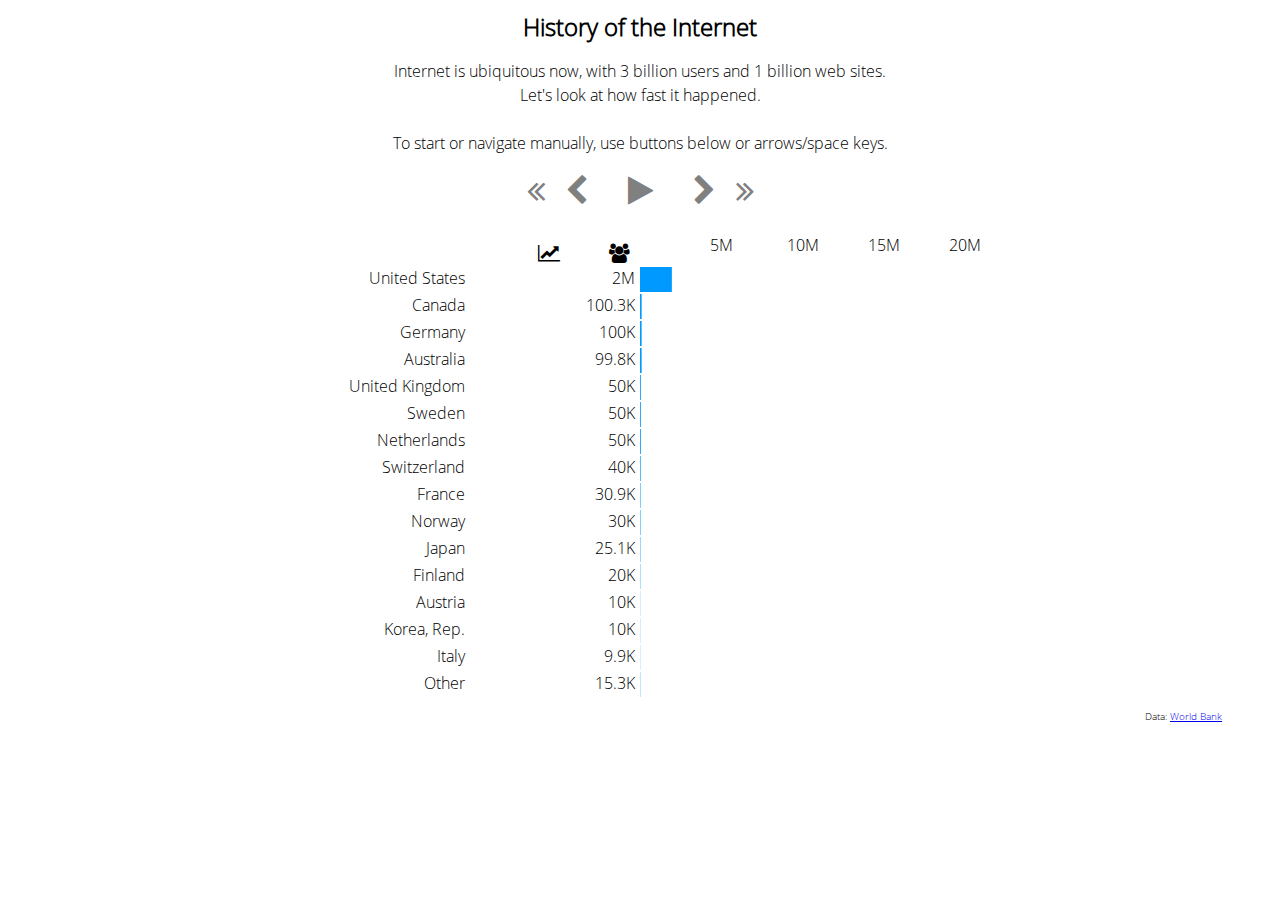
<file: viz_v1/index.html>
<!DOCTYPE html>
<html>
<head>
  <meta charset="utf-8">
  <script src="js/d3.v3.min.js"></script>
  <script src="js/d3.tip.js"></script>
  <script src="js/draw.js"></script>
  <link rel="stylesheet" href="css/font-awesome.min.css">
  <link rel="stylesheet" href="css/style.css">
</head>
<body>
  	<script type="text/javascript">
		d3.json("./data/data.json", function(data) {
			d3.json("./data/world_population.json", function(world_population) {
				d3.json('./data/annotation.json', function (annotation_text) {
					draw(data,world_population,annotation_text)
				});
			});
		});
  	</script>
  	

</body>
</html>
</file>
<file: viz_v1/css/style.css>
@font-face {
  font-family: 'OpenSans';
  src: url('../fonts/opensans.ttf');
  font-weight: normal;
  font-style: normal;
}

html {
	font-family: OpenSans;
}

svg {
	display: block;
	margin: auto;
}

.data-bar {
	fill: #0099FF;
}

.title {
	font-size: 150%;
}

h2, .controls {
	display: block;
	margin-left: auto;
	margin-right: auto;
	margin-top: 10px;
	margin-bottom: 10px;
	text-align: center
}

p.annotation {
	margin-left: auto;
	margin-right: auto;
	text-align: center;
	height: 100px;
	vertical-align: middle;
	line-height: 150%;
}

.fa-pause, .fa-play {
	margin-left: 40px;
	margin-right: 40px;
	margin-bottom: 20px;
}

.fa-angle-double-left, .fa-angle-double-right {
	margin-right: 20px; 
	margin-left: 20px;
}


.controls{
	color: gray;
}


.legend_icon {
	font-size: 120%;
	color: yellow;
}

strong {
	font-size: 150%;
}
</file>
